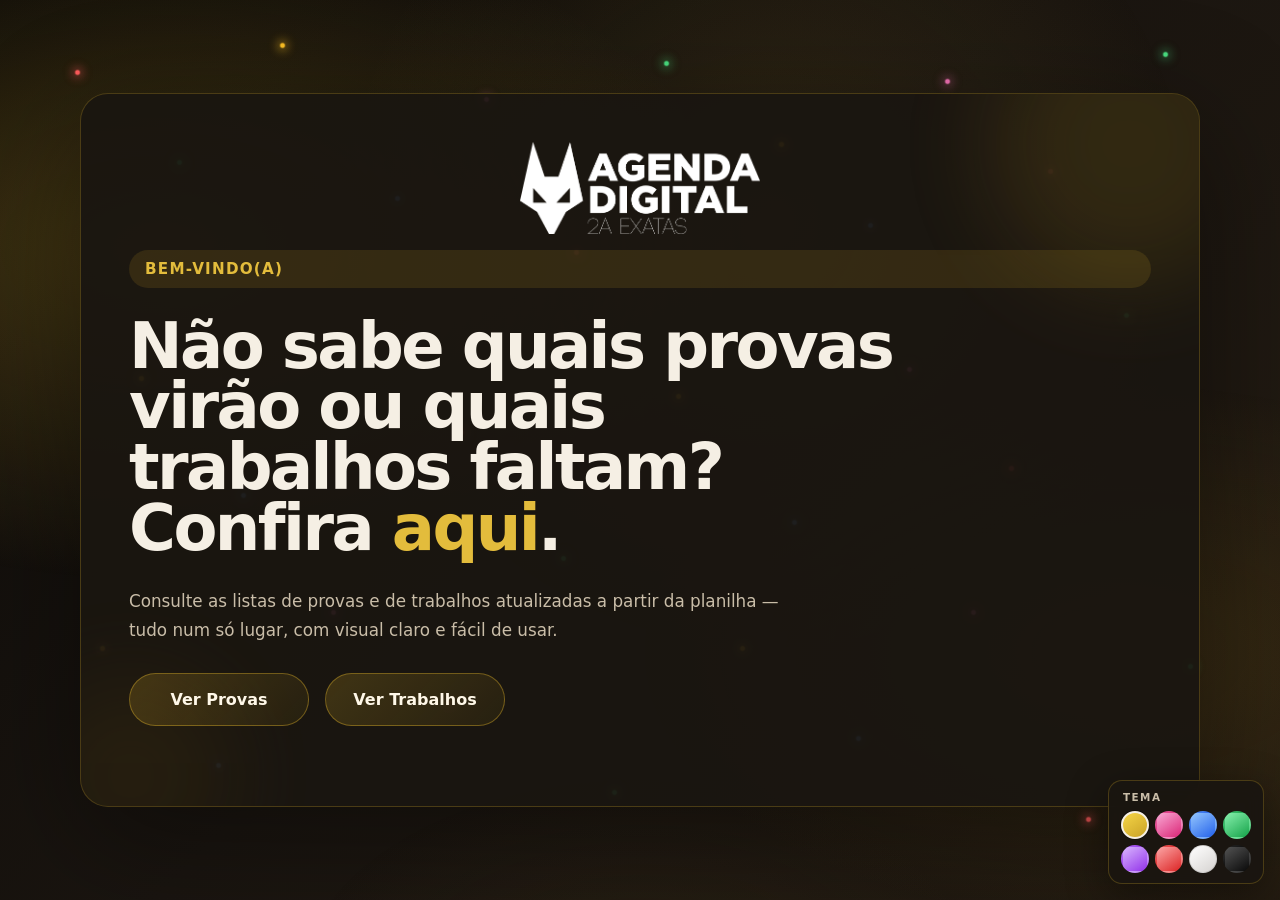
<file: index.html>
<!DOCTYPE html>
<html lang="pt-br">
<head>
  <meta charset="UTF-8">
  <meta name="viewport" content="width=device-width, initial-scale=1.0">
  <title>Seja bem vindo(a)</title>
  <link rel="stylesheet" href="style.css">
  <script>
    try {
      var __siteTheme = localStorage.getItem('site-theme');
      if (__siteTheme && __siteTheme !== 'amarelo') document.documentElement.setAttribute('data-theme', __siteTheme);
    } catch (e) {}
  </script>
</head>
<body>
  <div class="bg-fairy-lights" aria-hidden="true">
    <span style="--x:6;--y:8;--d:0"></span><span style="--x:14;--y:18;--d:2"></span><span style="--x:22;--y:5;--d:5"></span><span style="--x:31;--y:22;--d:1"></span><span style="--x:38;--y:11;--d:7"></span>
    <span style="--x:45;--y:28;--d:3"></span><span style="--x:52;--y:7;--d:9"></span><span style="--x:61;--y:16;--d:4"></span><span style="--x:68;--y:25;--d:0"></span><span style="--x:74;--y:9;--d:6"></span>
    <span style="--x:82;--y:19;--d:2"></span><span style="--x:91;--y:6;--d:8"></span><span style="--x:11;--y:42;--d:5"></span><span style="--x:19;--y:55;--d:1"></span><span style="--x:27;--y:38;--d:10"></span>
    <span style="--x:36;--y:48;--d:4"></span><span style="--x:44;--y:62;--d:7"></span><span style="--x:53;--y:44;--d:2"></span><span style="--x:62;--y:58;--d:6"></span><span style="--x:71;--y:41;--d:3"></span>
    <span style="--x:79;--y:52;--d:9"></span><span style="--x:88;--y:35;--d:0"></span><span style="--x:8;--y:72;--d:5"></span><span style="--x:17;--y:85;--d:8"></span><span style="--x:26;--y:68;--d:1"></span>
    <span style="--x:35;--y:78;--d:4"></span><span style="--x:48;--y:88;--d:6"></span><span style="--x:58;--y:72;--d:2"></span><span style="--x:67;--y:82;--d:7"></span><span style="--x:76;--y:68;--d:3"></span>
    <span style="--x:85;--y:91;--d:9"></span><span style="--x:93;--y:74;--d:0"></span>
  </div>
  <main class="page">
    <div class="site-brand site-brand--compact">
      <img class="site-brand__logo site-brand__logo--dark" src="2a-Exatas.png" alt="Agenda Digital 2A Exatas" width="240" height="60" decoding="async">
      <img class="site-brand__logo site-brand__logo--light" src="2a-Exatas black.png" alt="" width="240" height="60" decoding="async" aria-hidden="true">
    </div>
    <section class="hero">
      <span class="badge">Bem-vindo(a)</span>
      <h1 class="title">Não sabe quais provas virão ou quais trabalhos faltam? Confira <strong>aqui</strong>.</h1>
      <p class="description">Consulte as listas de provas e de trabalhos atualizadas a partir da planilha — tudo num só lugar, com visual claro e fácil de usar.</p>
      <div class="actions">
        <a href="provas.html" class="button">Ver Provas</a>
        <a href="trabalhos.html" class="button">Ver Trabalhos</a>
      </div>
      <div class="meta">
      </div>
    </section>
  </main>
  <script src="script.js"></script>
  <script src="theme-menu.js"></script>
</body>
</html>
</file>
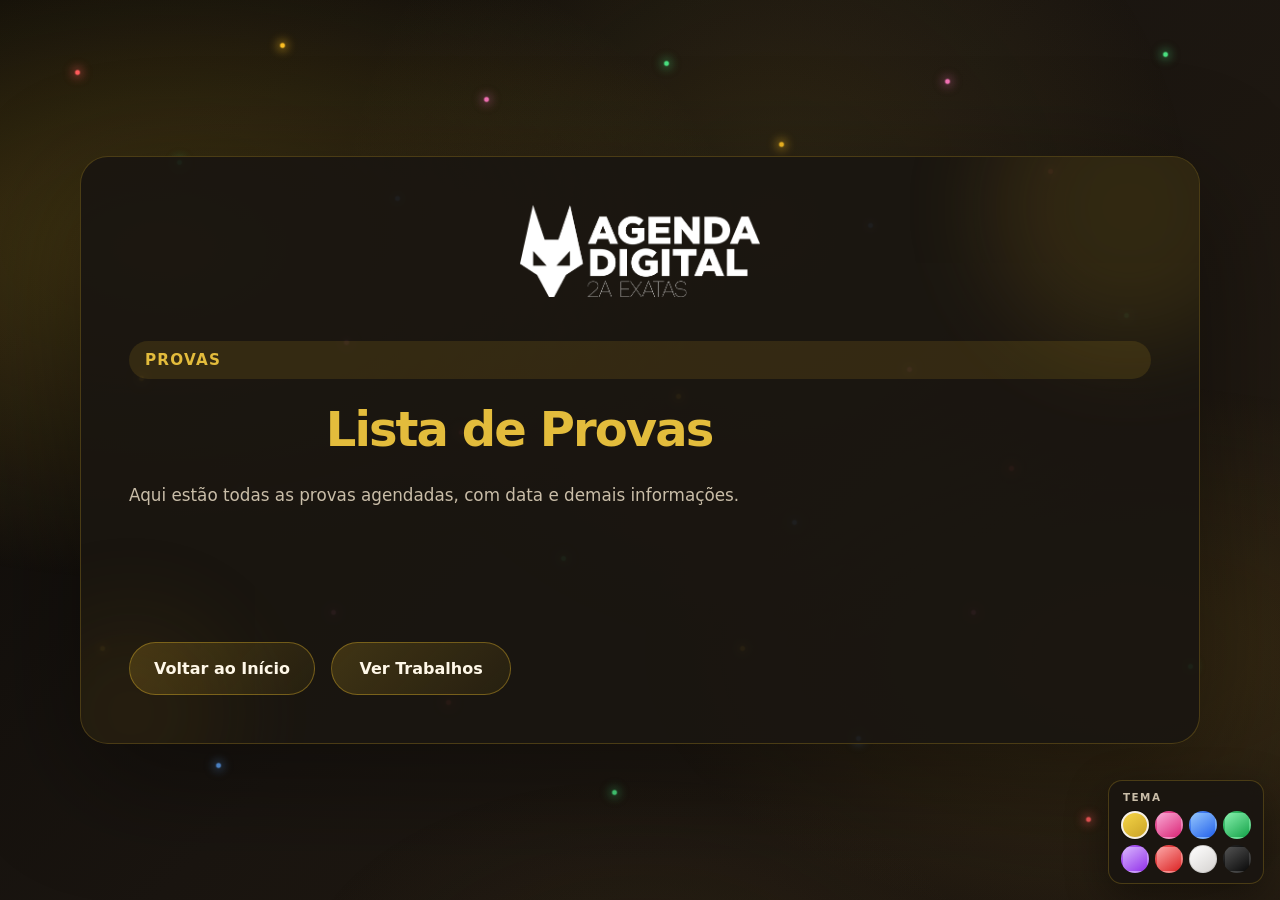
<file: provas.html>
<!DOCTYPE html>
<html lang="pt-br">
<head>
  <meta charset="UTF-8">
  <meta name="viewport" content="width=device-width, initial-scale=1.0">
  <title>Provas — Agenda Digital 2A Exatas</title>
  <link rel="icon" href="images/logo-site.png" type="image/png">
  <link rel="stylesheet" href="style.css">
  <script>
    try {
      var __siteTheme = localStorage.getItem('site-theme');
      if (__siteTheme && __siteTheme !== 'amarelo') document.documentElement.setAttribute('data-theme', __siteTheme);
    } catch (e) {}
  </script>
</head>
<body>
  <div class="bg-fairy-lights" aria-hidden="true">
    <span style="--x:6;--y:8;--d:0"></span><span style="--x:14;--y:18;--d:2"></span><span style="--x:22;--y:5;--d:5"></span><span style="--x:31;--y:22;--d:1"></span><span style="--x:38;--y:11;--d:7"></span>
    <span style="--x:45;--y:28;--d:3"></span><span style="--x:52;--y:7;--d:9"></span><span style="--x:61;--y:16;--d:4"></span><span style="--x:68;--y:25;--d:0"></span><span style="--x:74;--y:9;--d:6"></span>
    <span style="--x:82;--y:19;--d:2"></span><span style="--x:91;--y:6;--d:8"></span><span style="--x:11;--y:42;--d:5"></span><span style="--x:19;--y:55;--d:1"></span><span style="--x:27;--y:38;--d:10"></span>
    <span style="--x:36;--y:48;--d:4"></span><span style="--x:44;--y:62;--d:7"></span><span style="--x:53;--y:44;--d:2"></span><span style="--x:62;--y:58;--d:6"></span><span style="--x:71;--y:41;--d:3"></span>
    <span style="--x:79;--y:52;--d:9"></span><span style="--x:88;--y:35;--d:0"></span><span style="--x:8;--y:72;--d:5"></span><span style="--x:17;--y:85;--d:8"></span><span style="--x:26;--y:68;--d:1"></span>
    <span style="--x:35;--y:78;--d:4"></span><span style="--x:48;--y:88;--d:6"></span><span style="--x:58;--y:72;--d:2"></span><span style="--x:67;--y:82;--d:7"></span><span style="--x:76;--y:68;--d:3"></span>
    <span style="--x:85;--y:91;--d:9"></span><span style="--x:93;--y:74;--d:0"></span>
  </div>
  <main class="page">
    <section class="table-section">
    <div class="site-brand site-brand--compact">
      <img class="site-brand__logo site-brand__logo--dark" src="2a-Exatas.png" alt="Agenda Digital 2A Exatas" width="240" height="60" decoding="async">
      <img class="site-brand__logo site-brand__logo--light" src="2a-Exatas black.png" alt="" width="240" height="60" decoding="async" aria-hidden="true">
    </div>
      <span class="badge">Provas</span>
      <h2 class="title title--section">Lista de Provas</h2>
      <p class="description">Aqui estão todas as provas agendadas, com data e demais informações.</p>
      <p id="sheet-updated" class="sheet-meta" aria-live="polite"></p>
      <p id="pending-text" class="pending-banner" role="status" aria-live="polite"></p>
      <div id="table-container"></div>
      <div class="actions">
        <a href="index.html" class="button">Voltar ao Início</a>
        <a href="trabalhos.html" class="button">Ver Trabalhos</a>
      </div>
    </section>
  </main>
  <script src="script-provas.js"></script>
  <script src="theme-menu.js"></script>
</body>
</html>
</file>
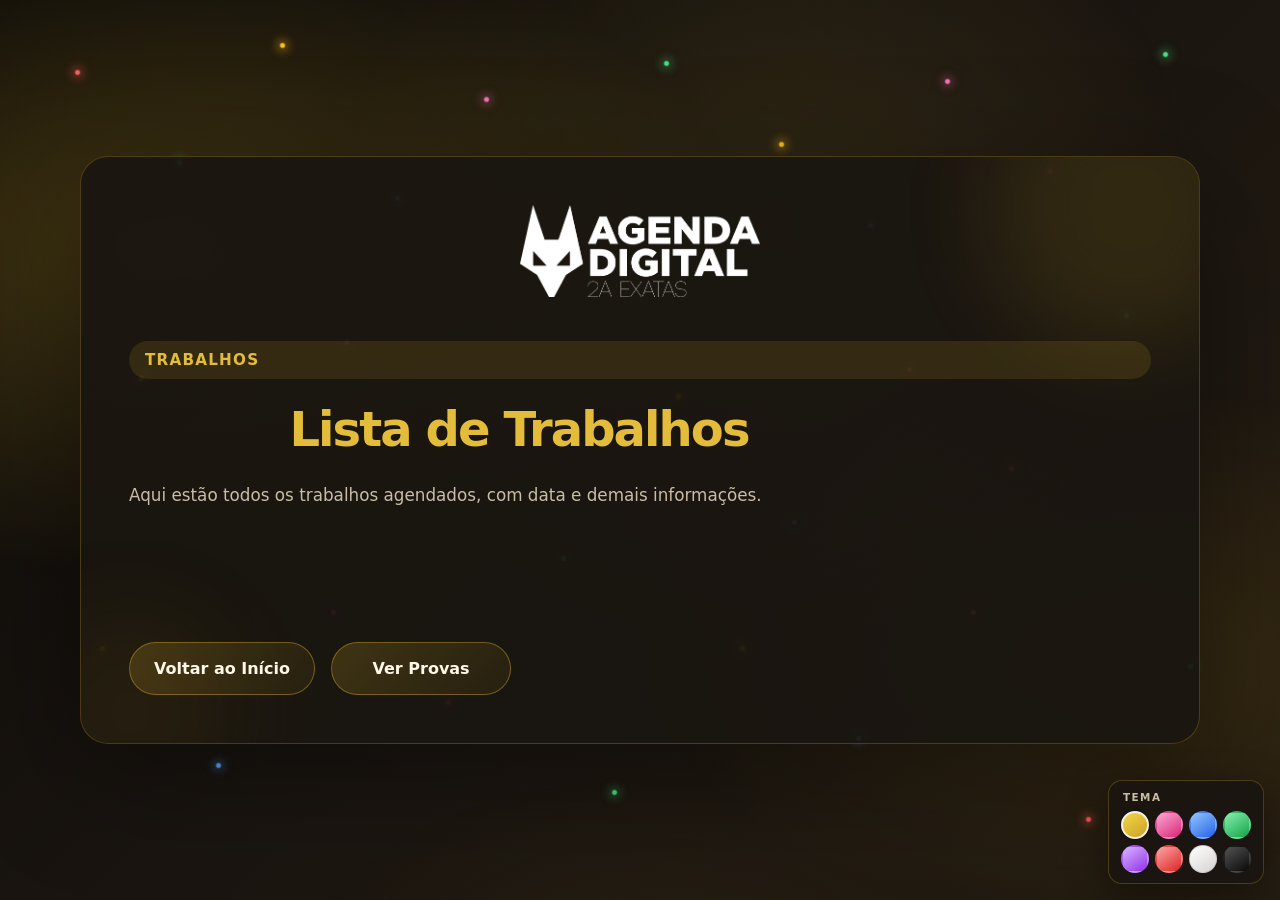
<file: trabalhos.html>
<!DOCTYPE html>
<html lang="pt-br">
<head>
  <meta charset="UTF-8">
  <meta name="viewport" content="width=device-width, initial-scale=1.0">
  <title>Trabalhos — Agenda Digital 2A Exatas</title>
  <link rel="icon" href="images/logo-site.png" type="image/png">
  <link rel="stylesheet" href="style.css">
  <script>
    try {
      var __siteTheme = localStorage.getItem('site-theme');
      if (__siteTheme && __siteTheme !== 'amarelo') document.documentElement.setAttribute('data-theme', __siteTheme);
    } catch (e) {}
  </script>
</head>
<body>
  <div class="bg-fairy-lights" aria-hidden="true">
    <span style="--x:6;--y:8;--d:0"></span><span style="--x:14;--y:18;--d:2"></span><span style="--x:22;--y:5;--d:5"></span><span style="--x:31;--y:22;--d:1"></span><span style="--x:38;--y:11;--d:7"></span>
    <span style="--x:45;--y:28;--d:3"></span><span style="--x:52;--y:7;--d:9"></span><span style="--x:61;--y:16;--d:4"></span><span style="--x:68;--y:25;--d:0"></span><span style="--x:74;--y:9;--d:6"></span>
    <span style="--x:82;--y:19;--d:2"></span><span style="--x:91;--y:6;--d:8"></span><span style="--x:11;--y:42;--d:5"></span><span style="--x:19;--y:55;--d:1"></span><span style="--x:27;--y:38;--d:10"></span>
    <span style="--x:36;--y:48;--d:4"></span><span style="--x:44;--y:62;--d:7"></span><span style="--x:53;--y:44;--d:2"></span><span style="--x:62;--y:58;--d:6"></span><span style="--x:71;--y:41;--d:3"></span>
    <span style="--x:79;--y:52;--d:9"></span><span style="--x:88;--y:35;--d:0"></span><span style="--x:8;--y:72;--d:5"></span><span style="--x:17;--y:85;--d:8"></span><span style="--x:26;--y:68;--d:1"></span>
    <span style="--x:35;--y:78;--d:4"></span><span style="--x:48;--y:88;--d:6"></span><span style="--x:58;--y:72;--d:2"></span><span style="--x:67;--y:82;--d:7"></span><span style="--x:76;--y:68;--d:3"></span>
    <span style="--x:85;--y:91;--d:9"></span><span style="--x:93;--y:74;--d:0"></span>
  </div>
  <main class="page">
    <section class="table-section">
    <div class="site-brand site-brand--compact">
      <img class="site-brand__logo site-brand__logo--dark" src="2a-Exatas.png" alt="Agenda Digital 2A Exatas" width="240" height="60" decoding="async">
      <img class="site-brand__logo site-brand__logo--light" src="2a-Exatas black.png" alt="" width="240" height="60" decoding="async" aria-hidden="true">
    </div>
      <span class="badge">Trabalhos</span>
      <h2 class="title title--section">Lista de Trabalhos</h2>
      <p class="description">Aqui estão todos os trabalhos agendados, com data e demais informações.</p>
      <p id="sheet-updated" class="sheet-meta" aria-live="polite"></p>
      <p id="pending-text" class="pending-banner" role="status" aria-live="polite"></p>
      <div id="table-container"></div>
      <div class="actions">
        <a href="index.html" class="button">Voltar ao Início</a>
        <a href="provas.html" class="button">Ver Provas</a>
      </div>
    </section>
  </main>
  <script src="script-trabalhos.js"></script>
  <script src="theme-menu.js"></script>
</body>
</html>
</file>
<file: style.css>
:root {
  color-scheme: dark;
  --bg-deep: #0f0d0a;
  --bg-card: rgba(26, 22, 16, 0.94);
  --accent: #c9a227;
  --accent-bright: #e3bc3c;
  --accent-soft: rgba(201, 162, 39, 0.14);
  --accent-dim: rgba(139, 105, 20, 0.18);
  --border: rgba(201, 162, 39, 0.28);
  --text: #f5efe4;
  --text-muted: #c9bda8;
  --grad-1: #0c0a08;
  --grad-2: #1a1510;
  --grad-3: #241c12;
  --grad-4: #1a1610;
  --grad-5: #0f0d0a;
  --orb-1: rgba(201, 162, 39, 0.28);
  --orb-2: rgba(139, 105, 20, 0.2);
  --orb-3: rgba(90, 70, 35, 0.15);
  --orb-soft: rgba(227, 188, 60, 0.12);
  --page-blob-1: rgba(201, 162, 39, 0.35);
  --page-blob-2: rgba(139, 105, 20, 0.3);
  --btn-border: rgba(201, 162, 39, 0.45);
  --btn-grad-1: rgba(201, 162, 39, 0.22);
  --btn-grad-2: rgba(201, 162, 39, 0.08);
  --btn-text: #fff8e8;
  --btn-hover-shadow: rgba(201, 162, 39, 0.35);
  --btn-hover-border: rgba(255, 230, 170, 0.6);
  --btn-hover-fg: #1a140c;
  --meta-muted: #a89878;
  --sheet-meta: rgba(201, 189, 168, 0.8);
  --shadow-card: rgba(0, 0, 0, 0.4);
  --fairy-opacity: 1;
  font-family: Inter, ui-sans-serif, system-ui, -apple-system, BlinkMacSystemFont, "Segoe UI", sans-serif;
}

/* Rosa */
html[data-theme='rosa'] {
  color-scheme: dark;
  --bg-deep: #100810;
  --bg-card: rgba(32, 16, 28, 0.94);
  --accent: #db2777;
  --accent-bright: #f472b6;
  --accent-soft: rgba(219, 39, 119, 0.14);
  --accent-dim: rgba(157, 23, 77, 0.22);
  --border: rgba(244, 114, 182, 0.28);
  --text: #fdf2f8;
  --text-muted: #e9c4d8;
  --grad-1: #0f0610;
  --grad-2: #1a0a16;
  --grad-3: #240f1c;
  --grad-4: #180a14;
  --grad-5: #0c060c;
  --orb-1: rgba(219, 39, 119, 0.26);
  --orb-2: rgba(157, 23, 77, 0.18);
  --orb-3: rgba(90, 40, 60, 0.14);
  --orb-soft: rgba(244, 114, 182, 0.1);
  --page-blob-1: rgba(219, 39, 119, 0.32);
  --page-blob-2: rgba(131, 24, 67, 0.28);
  --btn-border: rgba(244, 114, 182, 0.45);
  --btn-grad-1: rgba(219, 39, 119, 0.22);
  --btn-grad-2: rgba(219, 39, 119, 0.08);
  --btn-text: #fff5fb;
  --btn-hover-shadow: rgba(219, 39, 119, 0.38);
  --btn-hover-border: rgba(251, 207, 232, 0.55);
  --btn-hover-fg: #1a0a12;
  --meta-muted: #c49bb0;
  --sheet-meta: rgba(233, 196, 216, 0.85);
  --shadow-card: rgba(0, 0, 0, 0.45);
}

/* Azul */
html[data-theme='azul'] {
  color-scheme: dark;
  --bg-deep: #080e14;
  --bg-card: rgba(14, 22, 36, 0.94);
  --accent: #2563eb;
  --accent-bright: #60a5fa;
  --accent-soft: rgba(37, 99, 235, 0.14);
  --accent-dim: rgba(30, 64, 175, 0.22);
  --border: rgba(96, 165, 250, 0.28);
  --text: #eff6ff;
  --text-muted: #b8c9e0;
  --grad-1: #060a10;
  --grad-2: #0c1420;
  --grad-3: #101c2e;
  --grad-4: #0c1624;
  --grad-5: #080c14;
  --orb-1: rgba(37, 99, 235, 0.26);
  --orb-2: rgba(29, 78, 216, 0.18);
  --orb-3: rgba(30, 58, 90, 0.14);
  --orb-soft: rgba(96, 165, 250, 0.1);
  --page-blob-1: rgba(37, 99, 235, 0.32);
  --page-blob-2: rgba(30, 64, 175, 0.28);
  --btn-border: rgba(96, 165, 250, 0.45);
  --btn-grad-1: rgba(37, 99, 235, 0.22);
  --btn-grad-2: rgba(37, 99, 235, 0.08);
  --btn-text: #f0f7ff;
  --btn-hover-shadow: rgba(37, 99, 235, 0.38);
  --btn-hover-border: rgba(186, 220, 255, 0.55);
  --btn-hover-fg: #0a1628;
  --meta-muted: #8fa3c4;
  --sheet-meta: rgba(184, 200, 224, 0.85);
  --shadow-card: rgba(0, 0, 0, 0.45);
}

/* Verde */
html[data-theme='verde'] {
  color-scheme: dark;
  --bg-deep: #08120c;
  --bg-card: rgba(14, 32, 24, 0.94);
  --accent: #16a34a;
  --accent-bright: #4ade80;
  --accent-soft: rgba(22, 163, 74, 0.14);
  --accent-dim: rgba(20, 83, 45, 0.22);
  --border: rgba(74, 222, 128, 0.28);
  --text: #ecfdf5;
  --text-muted: #b8d4c4;
  --grad-1: #060f0a;
  --grad-2: #0c1a12;
  --grad-3: #102218;
  --grad-4: #0c1a12;
  --grad-5: #080f0c;
  --orb-1: rgba(22, 163, 74, 0.26);
  --orb-2: rgba(21, 128, 61, 0.18);
  --orb-3: rgba(30, 70, 45, 0.14);
  --orb-soft: rgba(74, 222, 128, 0.1);
  --page-blob-1: rgba(22, 163, 74, 0.32);
  --page-blob-2: rgba(20, 83, 45, 0.28);
  --btn-border: rgba(74, 222, 128, 0.45);
  --btn-grad-1: rgba(22, 163, 74, 0.22);
  --btn-grad-2: rgba(22, 163, 74, 0.08);
  --btn-text: #f0fdf4;
  --btn-hover-shadow: rgba(22, 163, 74, 0.38);
  --btn-hover-border: rgba(187, 247, 208, 0.55);
  --btn-hover-fg: #052e16;
  --meta-muted: #8fb39a;
  --sheet-meta: rgba(190, 214, 200, 0.85);
  --shadow-card: rgba(0, 0, 0, 0.45);
}

/* Lilás */
html[data-theme='lilas'] {
  color-scheme: dark;
  --bg-deep: #0c0814;
  --bg-card: rgba(24, 18, 40, 0.94);
  --accent: #9333ea;
  --accent-bright: #c084fc;
  --accent-soft: rgba(147, 51, 234, 0.14);
  --accent-dim: rgba(88, 28, 135, 0.22);
  --border: rgba(192, 132, 252, 0.28);
  --text: #faf5ff;
  --text-muted: #d4c4e8;
  --grad-1: #0a0614;
  --grad-2: #140e22;
  --grad-3: #1a1430;
  --grad-4: #140e24;
  --grad-5: #0c0818;
  --orb-1: rgba(147, 51, 234, 0.26);
  --orb-2: rgba(88, 28, 135, 0.18);
  --orb-3: rgba(60, 40, 90, 0.14);
  --orb-soft: rgba(192, 132, 252, 0.1);
  --page-blob-1: rgba(147, 51, 234, 0.32);
  --page-blob-2: rgba(88, 28, 135, 0.28);
  --btn-border: rgba(192, 132, 252, 0.45);
  --btn-grad-1: rgba(147, 51, 234, 0.22);
  --btn-grad-2: rgba(147, 51, 234, 0.08);
  --btn-text: #faf5ff;
  --btn-hover-shadow: rgba(147, 51, 234, 0.38);
  --btn-hover-border: rgba(233, 213, 255, 0.55);
  --btn-hover-fg: #1e1030;
  --meta-muted: #b8a0d0;
  --sheet-meta: rgba(212, 196, 232, 0.85);
  --shadow-card: rgba(0, 0, 0, 0.45);
}

/* Vermelho */
html[data-theme='vermelho'] {
  color-scheme: dark;
  --bg-deep: #100808;
  --bg-card: rgba(36, 14, 14, 0.94);
  --accent: #dc2626;
  --accent-bright: #f87171;
  --accent-soft: rgba(220, 38, 38, 0.14);
  --accent-dim: rgba(127, 29, 29, 0.22);
  --border: rgba(248, 113, 113, 0.28);
  --text: #fef2f2;
  --text-muted: #e8c4c4;
  --grad-1: #0e0606;
  --grad-2: #1a0a0a;
  --grad-3: #240e0e;
  --grad-4: #1a0a0a;
  --grad-5: #0c0606;
  --orb-1: rgba(220, 38, 38, 0.26);
  --orb-2: rgba(127, 29, 29, 0.18);
  --orb-3: rgba(80, 30, 30, 0.14);
  --orb-soft: rgba(248, 113, 113, 0.1);
  --page-blob-1: rgba(220, 38, 38, 0.32);
  --page-blob-2: rgba(127, 29, 29, 0.28);
  --btn-border: rgba(248, 113, 113, 0.45);
  --btn-grad-1: rgba(220, 38, 38, 0.22);
  --btn-grad-2: rgba(220, 38, 38, 0.08);
  --btn-text: #fff5f5;
  --btn-hover-shadow: rgba(220, 38, 38, 0.38);
  --btn-hover-border: rgba(254, 202, 202, 0.55);
  --btn-hover-fg: #1a0808;
  --meta-muted: #c4a0a0;
  --sheet-meta: rgba(232, 196, 196, 0.85);
  --shadow-card: rgba(0, 0, 0, 0.45);
}

/* Branco (claro) */
html[data-theme='branco'] {
  color-scheme: light;
  --bg-deep: #e8e4de;
  --bg-card: rgba(255, 255, 255, 0.94);
  --accent: #b45309;
  --accent-bright: #d97706;
  --accent-soft: rgba(180, 83, 9, 0.1);
  --accent-dim: rgba(180, 83, 9, 0.14);
  --border: rgba(60, 50, 40, 0.12);
  --text: #1c1917;
  --text-muted: #57534e;
  --grad-1: #f5f2ed;
  --grad-2: #ebe6df;
  --grad-3: #e0dbd4;
  --grad-4: #ebe6df;
  --grad-5: #f0ebe5;
  --orb-1: rgba(180, 140, 80, 0.12);
  --orb-2: rgba(140, 120, 90, 0.08);
  --orb-3: rgba(120, 100, 80, 0.06);
  --orb-soft: rgba(200, 160, 90, 0.08);
  --page-blob-1: rgba(200, 150, 80, 0.12);
  --page-blob-2: rgba(160, 130, 90, 0.1);
  --btn-border: rgba(180, 83, 9, 0.35);
  --btn-grad-1: rgba(180, 83, 9, 0.12);
  --btn-grad-2: rgba(180, 83, 9, 0.05);
  --btn-text: #292524;
  --btn-hover-shadow: rgba(180, 83, 9, 0.2);
  --btn-hover-border: rgba(120, 60, 10, 0.25);
  --btn-hover-fg: #1c1917;
  --meta-muted: #78716c;
  --sheet-meta: rgba(80, 70, 60, 0.75);
  --shadow-card: rgba(0, 0, 0, 0.08);
  --fairy-opacity: 0.4;
}

/* Preto */
html[data-theme='preto'] {
  color-scheme: dark;
  --bg-deep: #000000;
  --bg-card: rgba(8, 8, 8, 0.96);
  --accent: #737373;
  --accent-bright: #d4d4d4;
  --accent-soft: rgba(115, 115, 115, 0.12);
  --accent-dim: rgba(64, 64, 64, 0.35);
  --border: rgba(115, 115, 115, 0.22);
  --text: #e5e5e5;
  --text-muted: #a3a3a3;
  --grad-1: #000000;
  --grad-2: #0a0a0a;
  --grad-3: #121212;
  --grad-4: #0a0a0a;
  --grad-5: #000000;
  --orb-1: rgba(80, 80, 80, 0.15);
  --orb-2: rgba(50, 50, 50, 0.12);
  --orb-3: rgba(30, 30, 30, 0.1);
  --orb-soft: rgba(100, 100, 100, 0.06);
  --page-blob-1: rgba(90, 90, 90, 0.12);
  --page-blob-2: rgba(50, 50, 50, 0.15);
  --btn-border: rgba(115, 115, 115, 0.35);
  --btn-grad-1: rgba(115, 115, 115, 0.15);
  --btn-grad-2: rgba(115, 115, 115, 0.06);
  --btn-text: #f5f5f5;
  --btn-hover-shadow: rgba(200, 200, 200, 0.08);
  --btn-hover-border: rgba(200, 200, 200, 0.25);
  --btn-hover-fg: #0a0a0a;
  --meta-muted: #888888;
  --sheet-meta: rgba(160, 160, 160, 0.85);
  --shadow-card: rgba(0, 0, 0, 0.6);
  --fairy-opacity: 0.65;
}

* {
  box-sizing: border-box;
  margin: 0;
  padding: 0;
}

html {
  min-height: 100%;
}

@keyframes bg-gradient-flow {
  0% {
    background-position: 0% 50%;
  }
  50% {
    background-position: 100% 50%;
  }
  100% {
    background-position: 0% 50%;
  }
}

@keyframes bg-orbs {
  0%,
  100% {
    transform: translate(0, 0) scale(1);
    opacity: 0.9;
  }
  33% {
    transform: translate(4%, -3%) scale(1.04);
    opacity: 1;
  }
  66% {
    transform: translate(-3%, 5%) scale(0.98);
    opacity: 0.85;
  }
}

@keyframes bg-orbs-alt {
  0%,
  100% {
    transform: translate(0, 0) rotate(0deg);
    opacity: 0.7;
  }
  50% {
    transform: translate(-5%, 4%) rotate(4deg);
    opacity: 1;
  }
}

@keyframes fairy-twinkle {
  0%,
  100% {
    opacity: 0.25;
    transform: scale(0.88);
    filter: brightness(0.65);
  }
  45% {
    opacity: 1;
    transform: scale(1.08);
    filter: brightness(1.35);
  }
  70% {
    opacity: 0.55;
    transform: scale(0.95);
    filter: brightness(0.95);
  }
}

body {
  min-height: 100vh;
  display: grid;
  place-items: center;
  position: relative;
  isolation: isolate;
  overflow-x: hidden;
  color: var(--text);
  padding: 24px;
  background-color: var(--bg-deep);
  background-image: linear-gradient(
    135deg,
    var(--grad-1) 0%,
    var(--grad-2) 22%,
    var(--grad-3) 45%,
    var(--grad-4) 68%,
    var(--grad-5) 100%
  );
  background-size: 220% 220%;
  animation: bg-gradient-flow 22s ease infinite;
}

.bg-fairy-lights {
  position: fixed;
  inset: 0;
  z-index: 0;
  pointer-events: none;
  overflow: hidden;
  opacity: var(--fairy-opacity);
}

.bg-fairy-lights span {
  position: absolute;
  left: calc(var(--x, 50) * 1%);
  top: calc(var(--y, 50) * 1%);
  width: 5px;
  height: 5px;
  margin: -2px 0 0 -2px;
  border-radius: 50%;
  animation: fairy-twinkle 2.8s ease-in-out calc(var(--d, 0) * 0.16s) infinite;
  will-change: opacity, transform;
}

.bg-fairy-lights span:nth-child(5n + 1) {
  background: #ff5c5c;
  color: #ff5c5c;
  box-shadow: 0 0 10px 2px rgba(255, 92, 92, 0.65);
}

.bg-fairy-lights span:nth-child(5n + 2) {
  background: #4ade80;
  color: #4ade80;
  box-shadow: 0 0 10px 2px rgba(74, 222, 128, 0.55);
}

.bg-fairy-lights span:nth-child(5n + 3) {
  background: #fbbf24;
  color: #fbbf24;
  box-shadow: 0 0 10px 2px rgba(251, 191, 36, 0.7);
}

.bg-fairy-lights span:nth-child(5n + 4) {
  background: #60a5fa;
  color: #60a5fa;
  box-shadow: 0 0 10px 2px rgba(96, 165, 250, 0.55);
}

.bg-fairy-lights span:nth-child(5n + 5) {
  background: #f472b6;
  color: #f472b6;
  box-shadow: 0 0 10px 2px rgba(244, 114, 182, 0.5);
}

body::before {
  content: '';
  position: fixed;
  inset: -25%;
  z-index: -2;
  pointer-events: none;
  background:
    radial-gradient(ellipse 55% 45% at 25% 35%, var(--orb-1), transparent 55%),
    radial-gradient(ellipse 50% 40% at 75% 65%, var(--orb-2), transparent 50%),
    radial-gradient(ellipse 40% 35% at 50% 90%, var(--orb-3), transparent 45%);
  animation: bg-orbs 28s ease-in-out infinite;
}

body::after {
  content: '';
  position: fixed;
  inset: 0;
  z-index: -1;
  pointer-events: none;
  background: radial-gradient(circle at 60% 25%, var(--orb-soft), transparent 42%);
  animation: bg-orbs-alt 35s ease-in-out infinite;
}

.page {
  width: min(1120px, 100%);
  padding: 48px;
  border-radius: 28px;
  background: var(--bg-card);
  border: 1px solid var(--border);
  box-shadow: 0 32px 120px var(--shadow-card);
  position: relative;
  z-index: 1;
  overflow: hidden;
}

.page::before,
.page::after {
  content: '';
  position: absolute;
  border-radius: 50%;
  filter: blur(48px);
  opacity: 0.4;
  pointer-events: none;
}

.page::before {
  width: 280px;
  height: 280px;
  background: var(--page-blob-1);
  top: -90px;
  right: -70px;
  animation: bg-orbs-alt 20s ease-in-out infinite reverse;
}

.page::after {
  width: 200px;
  height: 200px;
  background: var(--page-blob-2);
  bottom: -70px;
  left: -50px;
  animation: bg-orbs 24s ease-in-out infinite;
}

.hero {
  position: relative;
  z-index: 1;
  display: grid;
  gap: 28px;
}

.badge {
  display: inline-flex;
  align-items: center;
  gap: 10px;
  padding: 10px 16px;
  border-radius: 999px;
  background: var(--accent-soft);
  color: var(--accent-bright);
  font-size: 0.95rem;
  letter-spacing: 0.08em;
  text-transform: uppercase;
  font-weight: 700;
}

.site-brand {
  display: flex;
  justify-content: center;
  width: 100%;
  margin-bottom: 8px;
}

.site-brand--compact {
  margin-bottom: 16px;
}

.site-brand__logo {
  max-width: min(100%, 320px);
  height: auto;
  display: block;
}

.site-brand__logo--light {
  display: none;
}

html[data-theme='branco'] .site-brand__logo--dark {
  display: none;
}

html[data-theme='branco'] .site-brand__logo--light {
  display: block;
}


.title {
  font-size: clamp(2.75rem, 5vw, 4.5rem);
  line-height: 0.95;
  letter-spacing: -0.04em;
  max-width: 780px;
}

.title strong {
  color: var(--accent-bright);
}

.description {
  max-width: 680px;
  line-height: 1.75;
  color: var(--text-muted);
  font-size: 1.05rem;
}

.sheet-meta {
  margin-top: 12px;
  margin-bottom: 8px;
  font-size: 0.9rem;
  color: var(--sheet-meta);
}

.actions {
  display: flex;
  flex-wrap: wrap;
  gap: 16px;
}

.button {
  display: inline-flex;
  align-items: center;
  justify-content: center;
  min-width: 180px;
  padding: 16px 24px;
  border-radius: 999px;
  border: 1px solid var(--btn-border);
  background: linear-gradient(135deg, var(--btn-grad-1), var(--btn-grad-2));
  color: var(--btn-text);
  text-decoration: none;
  font-weight: 700;
  transition: transform 0.25s ease, background 0.25s ease, box-shadow 0.25s ease;
}

.button:hover {
  transform: translateY(-2px);
  background: linear-gradient(135deg, var(--accent-bright), var(--accent));
  box-shadow: 0 18px 50px var(--btn-hover-shadow);
  color: var(--btn-hover-fg);
  border-color: var(--btn-hover-border);
}

.meta {
  display: grid;
  gap: 12px;
  padding-top: 4px;
  color: var(--meta-muted);
  font-size: 0.95rem;
}

.meta span {
  display: inline-flex;
  align-items: center;
  gap: 8px;
}

.meta strong {
  color: var(--text);
}

@media (max-width: 720px) {
  .page {
    padding: 32px 24px;
  }

  .actions {
    flex-direction: column;
  }
}

.table-section {
  position: relative;
  z-index: 1;
  display: grid;
  gap: 28px;
}

.table-section h2 {
  text-align: center;
  font-size: clamp(2rem, 4vw, 3rem);
  color: var(--accent-bright);
}

#table-container {
  overflow-x: auto;
}

table {
  width: 100%;
  border-collapse: collapse;
  margin: 0 auto;
}

th,
td {
  padding: 12px 16px;
  border-radius: 8px;
  background: var(--accent-soft);
  border: 1px solid var(--border);
  color: var(--text);
  text-align: left;
  width: auto;
  white-space: nowrap;
}

th {
  background: var(--accent-dim);
  font-weight: 700;
  text-align: center;
  color: var(--accent-bright);
}

#pending-text {
  text-align: center;
  font-size: 1.1rem;
  color: var(--text-muted);
}

/* Mini menu de temas */
.theme-picker {
  position: fixed;
  bottom: 16px;
  right: 16px;
  z-index: 100;
  display: flex;
  flex-direction: column;
  gap: 8px;
  padding: 10px 12px;
  border-radius: 14px;
  background: var(--bg-card);
  border: 1px solid var(--border);
  box-shadow: 0 12px 40px var(--shadow-card);
  backdrop-filter: blur(10px);
  -webkit-backdrop-filter: blur(10px);
  max-width: calc(100vw - 32px);
}

.theme-picker__title {
  font-size: 0.65rem;
  font-weight: 700;
  letter-spacing: 0.14em;
  text-transform: uppercase;
  color: var(--text-muted);
  padding: 0 2px;
}

.theme-picker__grid {
  display: grid;
  grid-template-columns: repeat(4, 1fr);
  gap: 6px;
}

.theme-picker__btn {
  width: 28px;
  height: 28px;
  padding: 0;
  border: 2px solid transparent;
  border-radius: 50%;
  cursor: pointer;
  transition: transform 0.15s ease, box-shadow 0.15s ease, border-color 0.15s ease;
}

.theme-picker__btn:hover {
  transform: scale(1.08);
}

.theme-picker__btn:focus-visible {
  outline: 2px solid var(--accent-bright);
  outline-offset: 2px;
}

.theme-picker__btn.is-active {
  border-color: var(--text);
  box-shadow: 0 0 0 1px var(--bg-deep);
}

.theme-picker__btn--amarelo {
  background: linear-gradient(145deg, #f5d547, #c9a227);
}

.theme-picker__btn--rosa {
  background: linear-gradient(145deg, #f9a8d4, #db2777);
}

.theme-picker__btn--azul {
  background: linear-gradient(145deg, #93c5fd, #2563eb);
}

.theme-picker__btn--verde {
  background: linear-gradient(145deg, #86efac, #16a34a);
}

.theme-picker__btn--lilas {
  background: linear-gradient(145deg, #d8b4fe, #9333ea);
}

.theme-picker__btn--vermelho {
  background: linear-gradient(145deg, #fca5a5, #dc2626);
}

.theme-picker__btn--branco {
  background: linear-gradient(145deg, #ffffff, #d6d3d1);
  border: 1px solid rgba(0, 0, 0, 0.12);
}

.theme-picker__btn--preto {
  background: linear-gradient(145deg, #525252, #0a0a0a);
}

@media (max-width: 380px) {
  .theme-picker__btn {
    width: 26px;
    height: 26px;
  }
}
</file>
